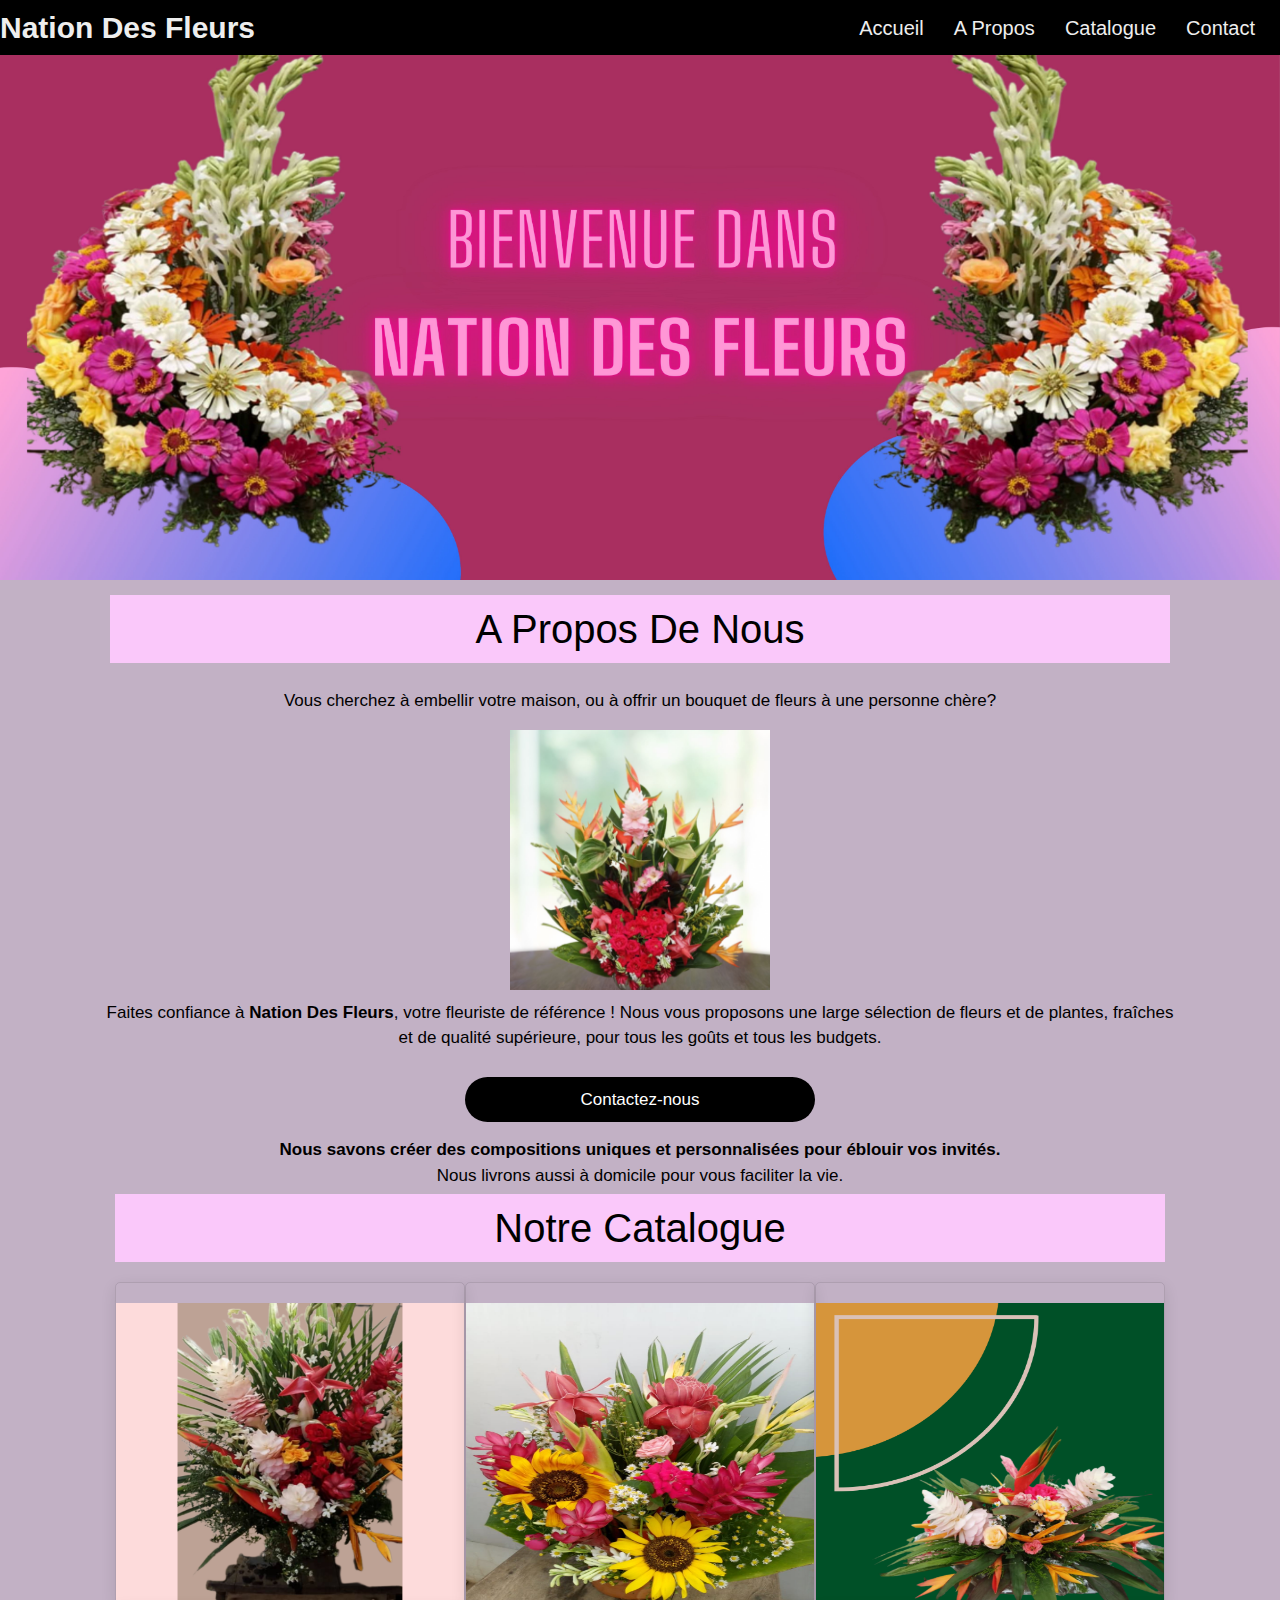
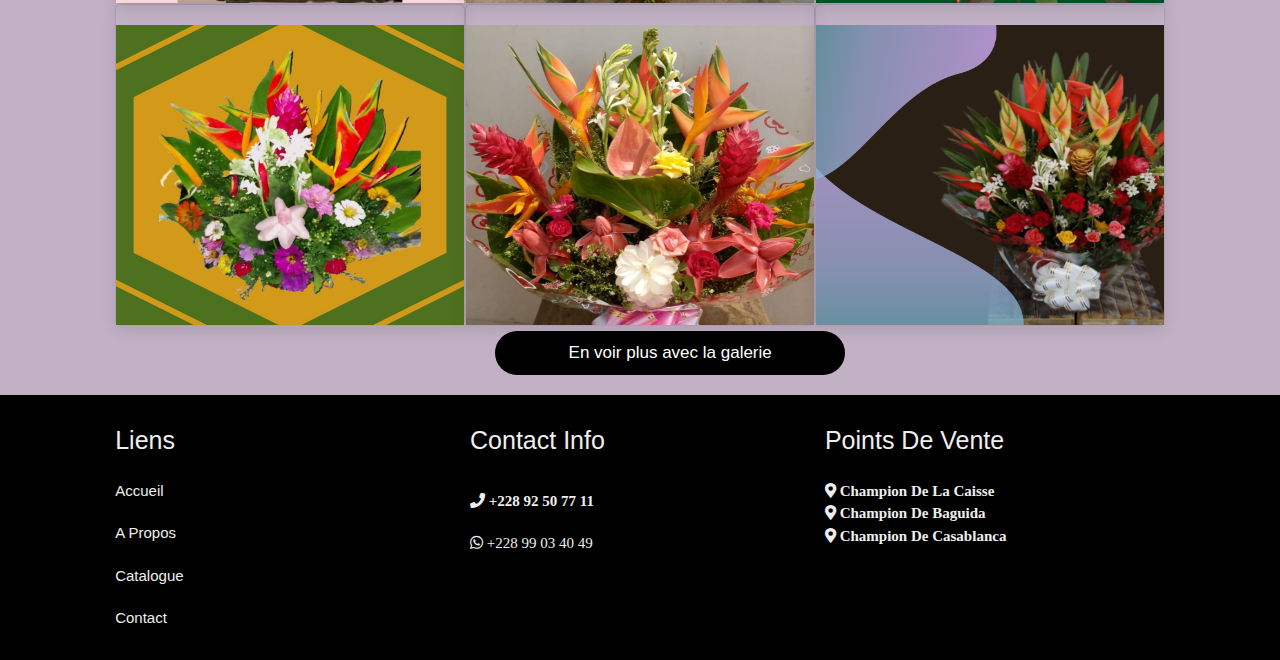
<file: index.html>
<!DOCTYPE html>
<html lang="en">
<head>
    <meta charset="UTF-8">
    <meta http-equiv="X-UA-Compatible" content="IE=edge">
    <meta name="viewport" content="width=device-width, initial-scale=1.0">
    <title>Nation des fleurs</title>

    <meta name="google-site-verification" content="yxJxtv7pwKBCCbDEtnCuwD8nS25QI1_Sfx480kP1o2M" />
    <!-- font awesome cdn link  -->
    <link rel="stylesheet" href="https://cdnjs.cloudflare.com/ajax/libs/font-awesome/5.15.3/css/all.min.css">
    <link rel="stylesheet" href="https://stackpath.bootstrapcdn.com/bootstrap/4.3.1/css/bootstrap.min.css">
    <!-- custom css file link  -->
    <link rel="stylesheet" href="css/style.css">

</head>
<body>

<!-- header section starts  -->

<header >

    <input type="checkbox" name="" id="toggler">
    <label for="toggler" class="fas fa-bars"></label>

    <a href="#" class="logo">Nation des fleurs</a>

    <nav class="navbar">
        <a href="#home">Accueil</a>
        <a href="#about">A propos </a>
        <a href="#products">Catalogue</a>
        <a href="#contact">contact</a>
    </nav>

</header>

<!-- header section ends 

<div class="slider-container">
            <div class="menu">
                <label for="slide-dot-1"></label>
                <label for="slide-dot-2"></label>
                <label for="slide-dot-3"></label>
            </div>

            <input class="slide-input" id="slide-dot-1" type="radio" name="slides" checked>
            <img class="slide-img" src="images/3.png">

            <input class="slide-input" id="slide-dot-2" type="radio" name="slides">

            <img class="slide-img" src="images/4.png">


        </div>
        <div class="content" >
       
            <h3>BIENVENUE DANS NATION DES FLEURS!</h3>
            <a href="#products" class="btn">Notre Catalogue</a>
        </div>-->

<!-- home section starts 

<div class="home" id="home">
    
    <div class="content" >
       
        <h3>BIENVENUE DANS NATION DES FLEURS!</h3>
        <a href="#products" class="btn">Notre Catalogue</a>
    </div>
    
</div>
 -->
 <div class="home" id="home">
    <div id="carouselExampleControls" class="carousel slide" data-ride="carousel">
      <div class="carousel-inner">
        
        <div class="carousel-item active">
          <img src="images/img1.jpg" class="d-block w-100" alt="Image 2">

        </div>
        <div class="carousel-item">
          <img src="images/IMG2.jpg" class="d-block w-100" alt="Image 3">
        </div>
      </div>
      <a class="carousel-control-prev" href="#carouselExampleControls" role="button" data-slide="prev">
        <span class="carousel-control-prev" aria-hidden="true"></span>
        <span class="sr-only">Previous</span>
      </a>
      <a class="carousel-control-next" href="#carouselExampleControls" role="button" data-slide="next">
        <span class="carousel-control-next" aria-hidden="true"></span>
        <span class="sr-only">Next</span>
      </a>
    </div>
</div>
    

<!-- home section ends -->

<!-- about section starts  -->

<section class="about" id="about">

    <h1 class="headings"> <span> A propos de </span> nous </h1>

    <div class="row">
        <!-- <div class="text-above">
            <p>Vous cherchez à embellir votre maison, ou à offrir un bouquet de fleurs à une personne chère? </p>
          </div>
          <img src="images/12.jpg" alt="">
          <div class="text-below">
            <p>
                Faites confiance à <strong>Nation des fleurs</strong>, votre fleuriste de référence ! 
                Nous vous proposons une large sélection de fleurs et de plantes, fraîches et de qualité supérieure, pour tous les goûts et tous les budgets.</p>  
            <a href="#contact" class="btn">Contactez-nous</a> 
            <div class="p"><p >Notre entreprise propose également des services de livraison pour vous faciliter la vie. </p></div>
            
          </div> -->
        
         <div class="content">
            <p>Vous cherchez à embellir votre maison, ou à offrir un bouquet de fleurs à une personne chère? </p>
            <div class="side"> <img src="images/12.jpg" alt=""></div>

            <p>
                Faites confiance à <strong>Nation des fleurs</strong>, votre fleuriste de référence ! 
                Nous vous proposons une large sélection de fleurs et de plantes, fraîches et de qualité supérieure, pour tous les goûts et tous les budgets.</p>  
         </div>
         </div>
    
            <div class="contents" >
                <a href="#contact" class="btn">Contactez-nous</a>      
            </div>
            <br>
    <div class="p"><p><strong>Nous savons créer des compositions uniques et personnalisées pour éblouir vos invités. </strong> <br/>
        
        Nous livrons aussi à domicile pour vous faciliter la vie. </p></div> 
  
</section>

<!-- about section ends -->



<!-- prodcuts section starts  -->


<section class="products" id="products">

    <h1 class="heading"> Notre <span>Catalogue</span> </h1>

    <div class="box-container">
        <div class="box ">
           
            <div class="image">
                <img src="images/4.png" alt="">
                
            </div>
           
        </div>

        <div class="box">
            
            <div class="image">
                <img src="image/322.jpg"  alt="">
                
            </div>
            
        </div>

        <div class="box">
            
            <div class="image">
                <img src="images/6.png" alt="">
                
            </div>
            
        </div>

        <div class="box">
            
            <div class="image">
                <img src="images/11.jpg" alt="">
                
            </div>
            
        </div>

        <div class="box">
            
            <div class="image">
                <img src="images/31.jpg" alt="">
                
            </div>
            
        </div>

        <div class="box">
           
            <div class="image">
                <img src="images/5.png" alt="">
                
                
            </div>
            
        </div>
        
    

<div class="contens" >
    <a href="galerie.html#products" class="btns">En voir plus avec la galerie</a>      
</div>

</section>

<!-- prodcuts section ends -->


<!-- contact section starts  -->


<!-- contact section ends -->

<!-- footer section starts  -->

<section class="footer" class="contact" id="contact">

    <div class="box-container">

        <div class="box">
            <h3 class="content">liens</h3>
            <a href="#home">accueil</a>
            <a href="#about">a propos</a>
            <a href="#products">catalogue</a>
            <a href="#contact">contact</a>
        </div>


        <div class="box">
            <h3>contact info</h3>
            <ul>
               
                <li> <a href="tel:+228 92 50 77 11"><i class="fas fa-phone"> +228 92 50 77 11</i> </a></li>
                <li> <a href="https://wa.me/22899034049"><i class="fab fa-whatsapp"> +228 99 03 40 49</i></a></li>
            </ul>
        
        </div>

   
    <div class="box">
        <h3>Points de vente </h3>
        <ul >
          
            
            <li><i class="fas fa-map-marker-alt"> Champion de la caisse </i></li>
            <li>  <i class="fas fa-map-marker-alt"> Champion de baguida </i></li>
            <li><i class="fas fa-map-marker-alt"> Champion de Casablanca </i></li>
        </ul>
        
        </div>

    </div>

</section>

<!-- footer section ends -->
<script src="https://code.jquery.com/jquery-3.3.1.slim.min.js"></script>
<script src="https://cdnjs.cloudflare.com/ajax/libs/popper.js/1.14.7/umd/popper.min.js"></script>
<script src="https://stackpath.bootstrapcdn.com/bootstrap/4.3.1/js/bootstrap.min.js"></script>

    
</body>
</html>
</file>
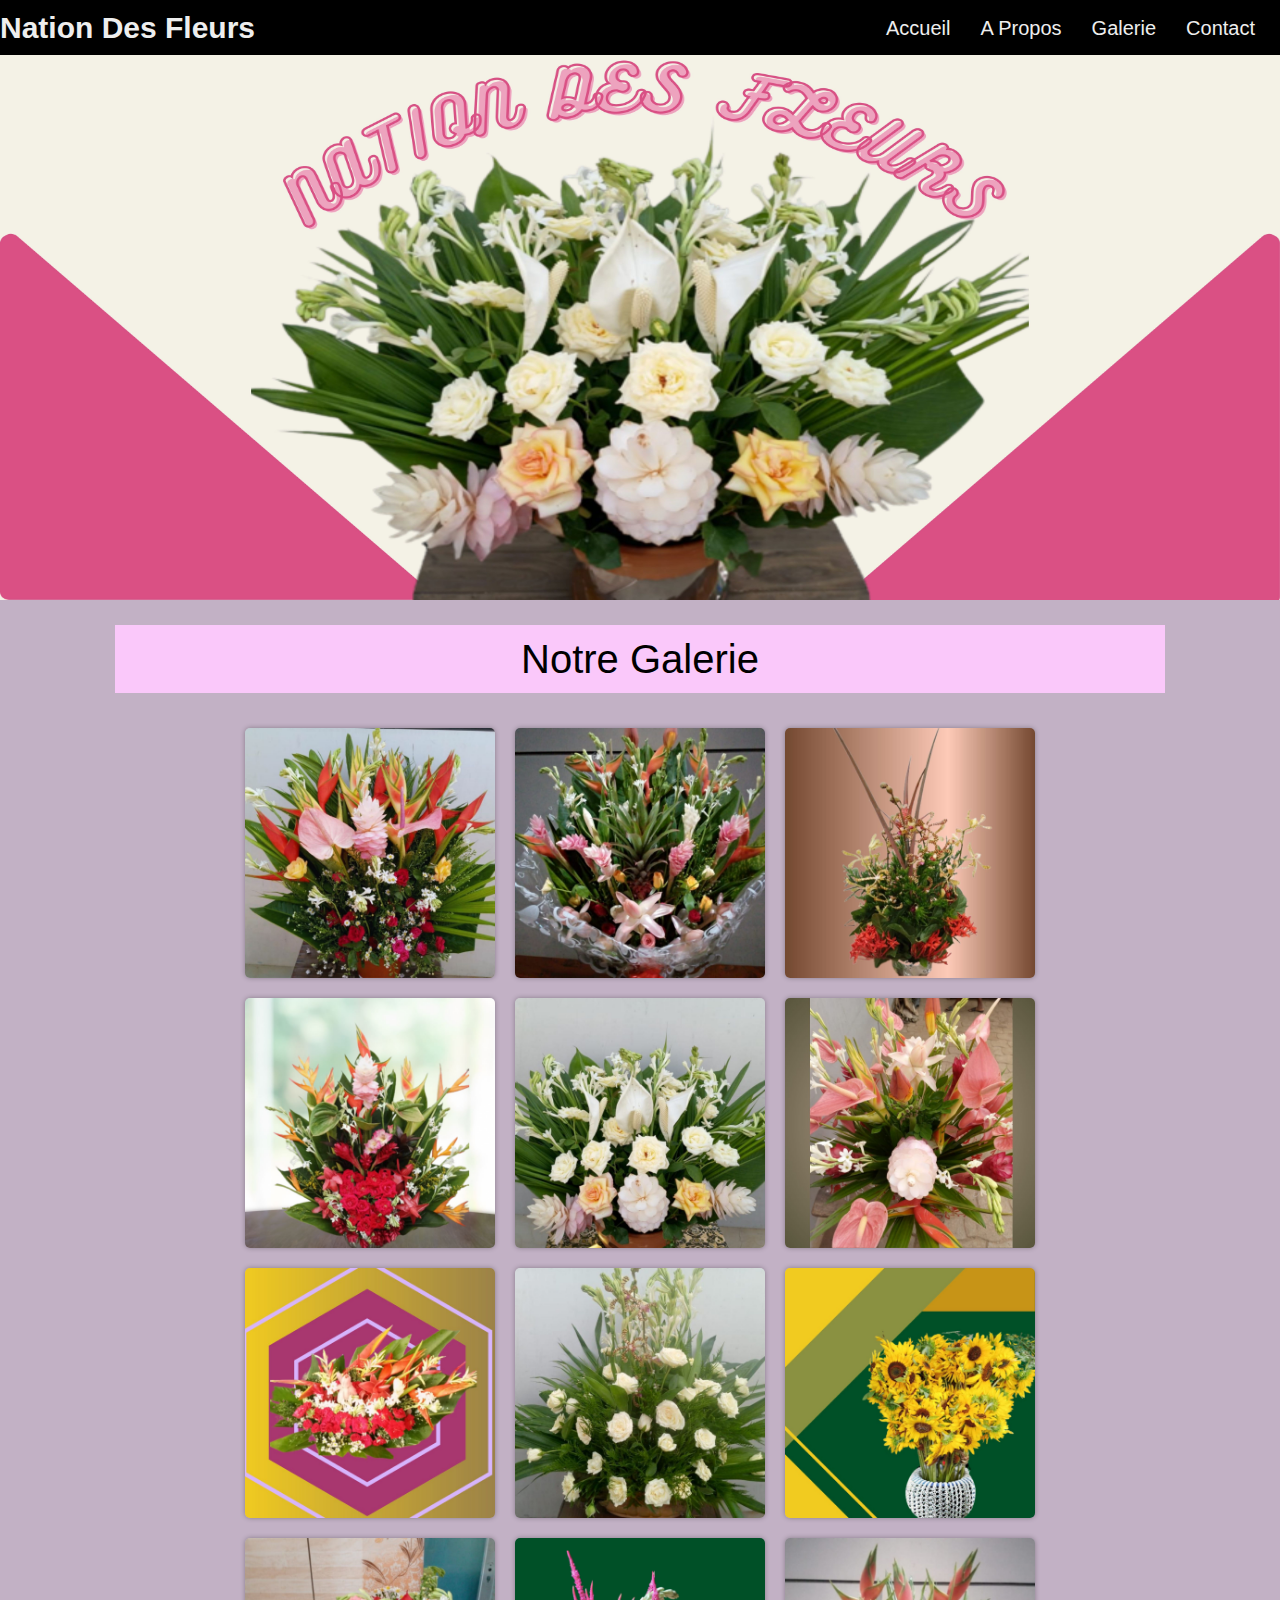
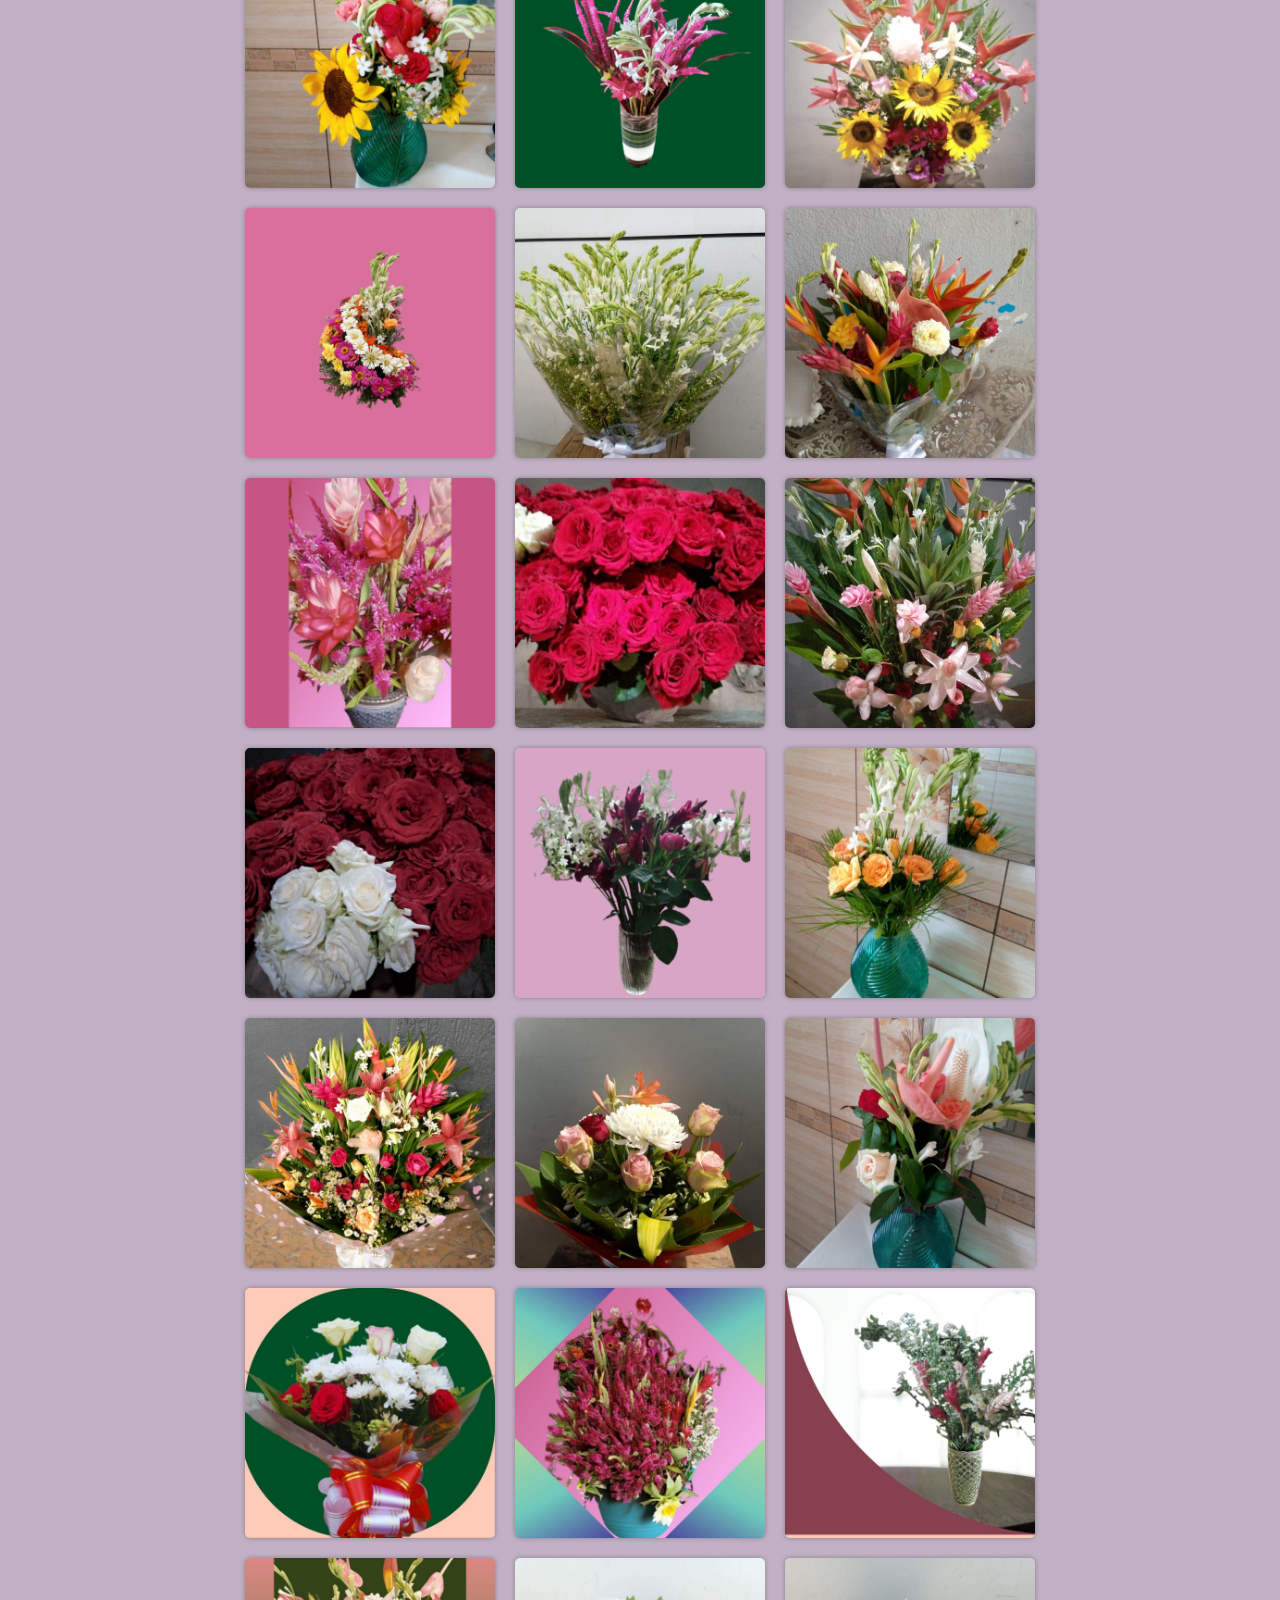
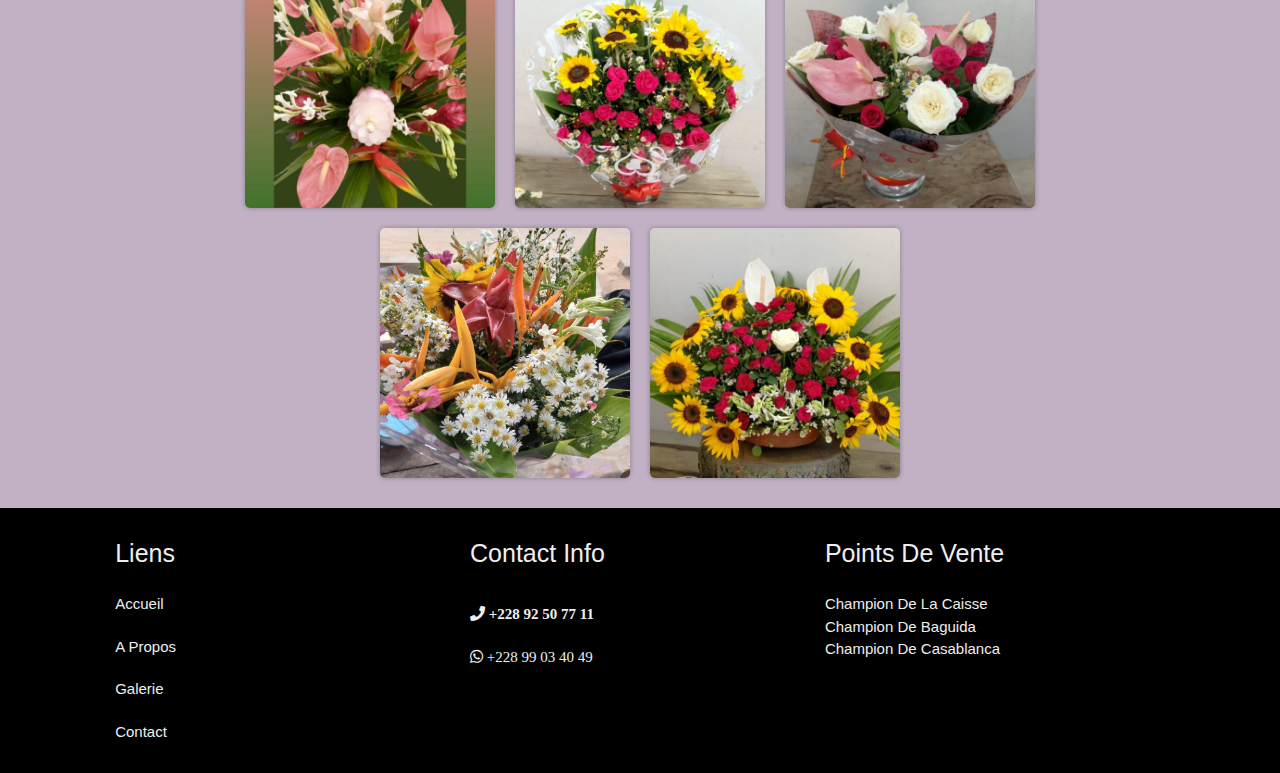
<file: galerie.html>
<!DOCTYPE html>
<html lang="en">
<head>
    <meta charset="UTF-8">
    <meta http-equiv="X-UA-Compatible" content="IE=edge">
    <meta name="viewport" content="width=device-width, initial-scale=1.0">
    <title>Nation des fleurs galerie</title>

    
    <!-- font awesome cdn link  -->
    <link rel="stylesheet" href="https://cdnjs.cloudflare.com/ajax/libs/font-awesome/5.15.3/css/all.min.css">
    <link rel="stylesheet" href="https://stackpath.bootstrapcdn.com/bootstrap/4.3.1/css/bootstrap.min.css">
    <!-- custom css file link  -->
    <link rel="stylesheet" href="css/style.css">

</head>
<body>

<!-- header section starts  -->

<header >

    <input type="checkbox" name="" id="toggler">
    <label for="toggler" class="fas fa-bars"></label>

    <a href="#" class="logo">Nation des fleurs</a>

    <nav class="navbar">
        <a href="index.html#home">Accueil</a>
        <a href="index.html#about">A propos </a>
        <a href="#products">Galerie</a>
        <a href="#contact">contact</a>
    </nav>
   
</header>
<div class="homes" id="homes">
<div class="header-image-menu">
  <img src="images/bannières.jpg" alt="">
</div>
</div>
<!-- header section ends 

<div class="slider-container">
            <div class="menu">
                <label for="slide-dot-1"></label>
                <label for="slide-dot-2"></label>
                <label for="slide-dot-3"></label>
            </div>

            <input class="slide-input" id="slide-dot-1" type="radio" name="slides" checked>
            <img class="slide-img" src="images/3.png">

            <input class="slide-input" id="slide-dot-2" type="radio" name="slides">

            <img class="slide-img" src="images/4.png">


        </div>
        <div class="content" >
       
            <h3>BIENVENUE DANS NATION DES FLEURS!</h3>
            <a href="#products" class="btn">Notre Catalogue</a>
        </div>-->

<!-- home section starts 

<div class="home" id="home">
    
    <div class="content" >
       
        <h3>BIENVENUE DANS NATION DES FLEURS!</h3>
        <a href="#products" class="btn">Notre Catalogue</a>
    </div>
    
</div>
 -->
  <!-- <div class="homes" id="homes">
    <div>
   <img src="images/bannières.jpg" alt="">

    </div>
</div> -->
    

<!-- home section ends -->


<!-- prodcuts section starts  -->


<section class="products" id="products">

    <h1 class="headins"> Notre <span>Galerie</span> </h1>

    <div class="gallery">
        <!-- 1 -->
        <a href="image1.jpg">
          <img src="image/33.jpg" alt="Image 1">
        </a>
        <a href="image2.jpg">
          <img src="image/47.jpg" alt="Image 2">
        </a>
        <a href="image3.jpg">
          <img src="image/20.jpg" alt="Image 3">
        </a>
        <a href="image4.jpg">
          <img src="images/12.jpg" alt="Image 4">
        </a>
        <!-- 2 -->
        <a href="image5.jpg">
          <img src="image/27.jpg" alt="Image 5">
        </a>
          <a href="image6.jpg">
            <img src="image/35.jpg" alt="Image 6">
          </a>
          <a href="image7.jpg">
            <img src="image/19.jpg" alt="Image 7">
          </a> 
          <a href="image8.jpg">
            <img src="image/29.jpg" alt="Image 8">
          </a>
          <!-- 3 -->
          <a href="image9.jpg">
            <img src="image/10.jpg" alt="Image 9">
          </a>
          <a href="image10.jpg">
            <img src="image/46.jpg" alt="Image 10">
          </a>
          <a href="image11.jpg">
            <img src="image/7.png" alt="Image 11">
          </a>
          <a href="image12.jpg">
            <img src="image/38.jpg" alt="Image 12">
          </a>
         <!-- 4 -->
         <a href="image13.jpg">
            <img src="image/1.png" alt="Image 13">
          </a>
          <a href="image14.jpg">
            <img src="image/34.jpg" alt="Image 14">
          </a>
          <a href="image15.jpg">
            <img src="image/32.jpg" alt="Image 15">
          </a>
          <a href="image16.jpg">
            <img src="image/22.jpg" alt="Image 16">
          </a>

          <!-- 5 -->
          <a href="image17.jpg">
            <img src="image/39.jpg" alt="Image 17">
          </a>
          <a href="image18.jpg">
            <img src="image/32.jpeg" alt="Image 18">
          </a>
          <a href="image20.jpg">
            <img src="image/30.jpg" alt="Image 20">
          </a>
          <a href="image19.jpg">
            <img src="image/9.png" alt="Image 19">
          </a>
          
          <!-- 6 -->
          <a href="image21.jpg">
            <img src="image/43.jpg" alt="Image 21">
          </a>
          <a href="image22.jpg">
            <img src="image/45.jpg" alt="Image 22">
          </a>
          <a href="image23.jpg">
            <img src="image/42.jpg" alt="Image 23">
          </a>
          <a href="image24.jpg">
            <img src="image/52.jpg" alt="Image 24">
          </a>

          <!-- 7 -->
          <a href="image21.jpg">
            <img src="image/55.jpg" alt="Image 21">
          </a>
          <a href="image22.jpg">
            <img src="image/56.jpg" alt="Image 22">
          </a>
          
          <a href="image24.jpg">
            <img src="images/56.jpg" alt="Image 24">
          </a>
          <a href="image23.jpg">
          <img src="image/53.jpg" alt="Image 23">
          </a>
          <!-- 8 -->
          <a href="image25.jpg">
            <img src="image/48.jpg" alt="Image 25">
          </a>
          <a href="image26.jpg">
            <img src="image/40.jpg" alt="Image 26">
          </a>
          <a href="image27.jpg">
            <img src="image/33.jpeg" alt="Image 27">
          </a>
          <a href="image28.jpg">
            <img src="image/51.jpg" alt="Image 28">
          </a>
      </div>
</div>



</section>

<!-- prodcuts section ends -->


<!-- contact section starts  -->


<!-- contact section ends -->

<!-- footer section starts  -->

<section class="footer" class="contact" id="contact">

    <div class="box-container">

        <div class="box">
            <h3 class="content">liens</h3>
            <a href="index.html#home">accueil</a>
            <a href="index.html#about">a propos</a>
            <a href="#products">galerie</a>
            <a href="#contact">contact</a>
        </div>


        <div class="box">
            <h3>contact info</h3>
            <ul>
                
              <li> <a href="tel:+228 92 50 77 11"><i class="fas fa-phone"> +228 92 50 77 11</i> </a></li>
              <li> <a href="https://wa.me/22899034049"><i class="fab fa-whatsapp"> +228 99 03 40 49</i></a></li>
            </ul>
        
        </div>

   
    <div class="box">
        <h3>Points de vente </h3>
        <ul >
            <li>Champion de la caisse</li>
            <li>Champion de baguida</li>
            <li>Champion de Casablanca</li>
        </ul>
        
        </div>

    </div>

</section>

<!-- footer section ends -->
<script src="https://code.jquery.com/jquery-3.3.1.slim.min.js"></script>
<script src="https://cdnjs.cloudflare.com/ajax/libs/popper.js/1.14.7/umd/popper.min.js"></script>
<script src="https://stackpath.bootstrapcdn.com/bootstrap/4.3.1/js/bootstrap.min.js"></script>

    
</body>
</html>
</file>
<file: css/style.css>
:root{
    --pink:rgb(250, 200, 250);
}

*{
    margin:0; padding:0;
    box-sizing: border-box;
    font-family: Verdana, Geneva, Tahoma, sans-serif;
    outline: none; border:none;
    text-decoration: none;
    text-transform: capitalize;
    transition: .2s linear;
}

html{
    font-size: 62.5%;
    scroll-behavior: smooth;
    scroll-padding-top: 6rem;
    overflow-x: hidden;
}

section{
    padding:2rem 9%;
}
body{
    background:rgb(194, 177, 197);
}

.heading{
    text-align: center;
    font-size: 4rem;
    font-family: Impact, Charcoal, "Helvetica Inserat", "Bitstream Vera Sans Bold", "Arial Black", sans-serif;
    color:black;
    padding:1rem;
    margin:2rem 0;
    margin-top: -4rem;
    background:rgb(250, 200, 250);
   
}
.headins{
    text-align: center;
    font-size: 4rem;
    font-family: Impact, Charcoal, "Helvetica Inserat", "Bitstream Vera Sans Bold", "Arial Black", sans-serif;
    color:black;
    padding:1rem;
    margin:2.5rem 0;
    background:rgb(250, 200, 250);
   
}
.headings{
    text-align: center;
    font-size: 4rem;
    font-family: Impact, Charcoal, "Helvetica Inserat", "Bitstream Vera Sans Bold", "Arial Black", sans-serif;
    color:black;
    padding:1rem;
    margin:-5px;
    background:rgb(250, 200, 250);
   
}

.headins span{
    color:var(--black);
    font-family: Impact, Charcoal, "Helvetica Inserat", "Bitstream Vera Sans Bold", "Arial Black", sans-serif;
}

.heading span{
    color:var(--black);
    font-family: Impact, Charcoal, "Helvetica Inserat", "Bitstream Vera Sans Bold", "Arial Black", sans-serif;
}
.headings span{
    color:var(--black);
    font-family: Impact, Charcoal, "Helvetica Inserat", "Bitstream Vera Sans Bold", "Arial Black", sans-serif;
}

.btn{
    display:block;
    border-radius: 5rem;
    background:black;
    color:#fff;
    padding:.9rem 3.5rem;
    cursor: pointer;
    font-size: 1.7rem;
    text-align: center;
    margin: 0 auto;
    margin-top: -2rem;
    /* margin-top: 0px;
     */
    
    width:350px;
    text-transform : none;
   
}

.btn:hover{
    background:var(--pink);
}
.btns{
    display:block;
    border-radius: 5rem;
    background:black;
    color:#fff;
    padding:.9rem 3.5rem;
    cursor: pointer;
    font-size: 1.7rem;
    text-align: center;
    margin: 0 auto;
    margin-top: 5px;
    /* margin-top: 0px;
     */
    margin-left: 380px;
    width:350px;
    text-transform : none;
   
}

.btns:hover{
    background:var(--pink);
}

header{
    position: fixed;
    top:0; left:0; width: 100%;
    background:black;
    padding:0.5em 0;
    display: flex;
    align-items: center;
    justify-content: space-between;
    z-index: 9999;
    overflow: hidden;
   
}
/* position: fixed;
    top:0; left:0; right:0;
    background:black;
    padding:1rem 9%;
    display: flex;
    align-items: center;
    justify-content: space-between;
    z-index: 1000;
    box-shadow: 0 .5rem 1rem rgba(175, 170, 170, 0.1); */
    .header-image-menu{
        top: 20px;
        position: relative;
    }
    .header-image-menu img{
        width: 100%;
        margin: none;
        padding: none;
    }
header .logo{
    font-size: 3rem;
    color:#eee;
    font-weight: bolder;
}

header nav{background: black;}

header .navbar a{
    
    font-size: 2rem;
    padding:0 1.5rem;
    color:#eee;
}

header .navbar a:hover{
    color:var(--pink);
}

header .icons a{
    font-size: 2.5rem;
    color:rgb(187, 150, 221);
    margin-left: 1.5rem;
}

header .icons a:hover{
    color:var(--pink);
}

header #toggler{
    display: none;
}

header .fa-bars{
    font-size: 3rem;
    color:#eee;
    background-color:black ;
    border-radius: .5rem;
    padding:.5rem 1.5rem;
    cursor: pointer;
    border:.1rem solid rgba(0,0,0,.3);
    display: none;
}

img {
    max-width: 100%;
}
.slider-container {
    align-items: center;
    min-height: 100vh;
     /*position: relative;
    margin: auto;
    height: 350px; */
    background-size: cover;
    background-position: center;
    overflow: hidden;
    
}
.menu {
    position: absolute;
    left: 0;
    z-index: 11;
    width: 100%;
    bottom: 0;
    text-align: center;
}
.menu label {
    cursor: pointer;
    display: flex;
    width: 10px;
    height: 10px;
    background: #ccc;
    border-radius: 50px;
    margin: 0 0.2em 1em;
}
.menu label:hover,.menu label:focus {
    background: #1c87c9;
}
.slide-input{
    opacity: 0;
}
.slide-img {
    /* width: 100%;
    height: 300px; */
    position: absolute;
    top: 0;
    left: 100%;
    z-index: 10;
    transition: left 0s 0.75s;
}
[id^="slide"]:checked + .slide-img {
    left: 0;
    z-index: 100;
    transition: left 0.65s ease-out;
}

/* .home{
    display: flex;
    align-items: center;
    min-height: 100vh;
    background:url(../images/3.png) no-repeat; 
    background-size: cover;
    background-position: center;
    animation: defilement1 12s linear infinite;
}
@keyframes defilement1{
    0%{transform: translate(0,0);}
    100%{transform: translate(-2880px,0);}
}
.home .content{
    max-width: 100rem;
    text-align: center;

}

.d2{
    display: flex;
    align-items: center;
    min-height: 100vh;
    background:url(../images/3.png) ; 
    background-size: cover;
    background-position: center;
    animation: defilement2 12s linear infinite;
}

@keyframes defilement2{
    0%{transform: translate(0,0);}
    100%{transform: translate(-75%,0);}
    
}
.home:hover, .d2:hover{
    animation-play-state: paused;
}

.home .content h3{
    display: flex;
    font-size: 6rem;
    color:black;
    

}

.home .content span{
    font-size: 3.5rem;
    color:var(--pink);
    padding:1rem 0;
    line-height: 1.5;
}

.home .content p{
    font-size: 1.5rem;
    color:#999;
    padding:1rem 0;
    line-height: 1.5;
} */


.home {
    margin-top: 30px;
    pointer-events: none;
}
.home img {
    height: 550px;
   
}

.homes {
    margin-top: 30px;
    pointer-events: none;
}
.homes img {
    height: 550px;
   
}

.gallery {
    display: flex;
    flex-wrap: wrap;
    justify-content: center;
  }
  
  .gallery a {
    margin: 10px;
    text-decoration: none;
  }
  
  .gallery img {
    width: 250px;
    height: 250px;
    object-fit: cover;
    border-radius: 5px;
    box-shadow: 0 0 5px rgba(0,0,0,0.3);
    transition: transform 0.3s;
  }
  
  .gallery img:hover {
    transform: scale(1.1);
  }

.side img{
    flex:1 1 40rem;
    height: 260px;
    width: 260px;
    margin: 0 auto;
    display: grid;
    align-items: center; 
    grid-template-columns: 1fr 1fr 1fr;
    column-gap: 5px;
    /* margin-top: -7px;
    margin-left: 10px; */
   
   width: auto;
   text-align: center;
    
}

  

.about .row{
    display: flex;
    align-items: center;
    gap:2rem;
    flex-wrap: wrap;
    padding:2rem 0;
    padding-bottom: 3rem;
    width: auto;
}



.about .row .content{
    flex:1 1 40rem;
    /* margin-top: -130px; */
}

.about .row .content h3{
    font-size: 3rem;
    color:black;
}
.about .p  p{
    font-size: 1.7rem;
    text-transform : none;
    color:black;
    margin: 0 auto;
    padding:.6rem 0;
    padding-top: 1rem;
    line-height: 1.5;
    text-align: center;
    margin-top: -1rem;
    
}
.about .p  p strong{
    font-size: 1.7rem;
    text-transform : none;
    color:black;
    margin: 0 auto;
    padding:.6rem 0;
    padding-top: 1rem;
    line-height: 1.5;
    text-align: center;
    margin-top: -1rem;
    
}

.about .row .content p{
    font-size: 1.7rem;
    text-transform : none;
    color:black;
    padding:.6rem 0;
    padding-top: 1rem;
    line-height: 1.5;
    text-align: center;
  
}

.icons-container{
    background:#272222;
    display: flex;
    flex-wrap: wrap;
    gap:1.5rem;
    padding-top: 5rem;
    padding-bottom: 5rem;
}

.icons-container .icons{
    background:#fff;
    border:.1rem solid rgba(0,0,0,.1);
    padding:2rem;
    display: flex;
    align-items: center;
    flex:1 1 25rem;
}

.icons-container .icons img{
    height:5rem;
    margin-right: 2rem;
}

.icons-container .icons h3{
    color:#333;
    padding-bottom: .5rem;
    font-size: 1.5rem;
}

.icons-container .icons span{
    color:#555;
    font-size: 1.3rem;
}

.products .box-container{
    display: flex;
    flex-wrap: wrap;
    gap:1 rem;
}

.products .box-container .box{
    flex:1 1 30rem;
    box-shadow: 0 .5rem 1.5rem rgba(0,0,0,.1);
    border-radius: .5rem;
    border:.1rem solid rgba(0,0,0,.1);
    position: relative;    
}

.products .box-container .box .discount{
    position: absolute;
    top:1rem; left:1rem;
    padding:.7rem 1rem;
    font-size: 2rem;
    color:var(--pink);
    background:rgba(255, 51, 153,.05);
    z-index: 1;
    border-radius: .5rem;
}

.products .box-container .box .image{
    position: relative;
    text-align: center;
    padding-top: 2rem;
    overflow:hidden;
    pointer-events: none;
    
}

.products .box-container .box .image img{
    height:30rem;
    width:35rem;
}

.products .box-container .box:hover .image img{
    transform: scale(1.1);
}

.products .box-container .box .image .icons{
    position: absolute;
    bottom:-7rem; left:0; right:0;
    display: flex;
}

.products .box-container .box:hover .image .icons{
    bottom:0;
}

.products .box-container .box .image .icons a{
    height: 5rem;
    line-height: 5rem;
    font-size: 2rem;
    width:50%;
    background:var(--pink);
    color:#fff;
}

.products .box-container .box .image .icons .cart-btn{
    border-left: .1rem solid #fff7;
    border-right: .1rem solid #fff7;
    width:100%;
}

.products .box-container .box .image .icons a:hover{
    background:#333;
}

.products .box-container .box .content{
    padding:2rem;
    text-align: center;
}

.products .box-container .box .content h3{
    font-size: 2.5rem;
    color:#333;
}

.products .box-container .box .content .price{
    font-size: 2.5rem;
    color:var(--pink);
    font-weight: bolder;
    padding-top: 1rem;
}

.products .box-container .box .content .price span{
    font-size: 1.5rem;
    color:#999;
    font-weight: lighter;
    text-decoration: line-through;
}

.review .box-container{
    display: flex;
    flex-wrap: wrap;
    gap:1.5rem;
}

.review .box-container .box{
    flex:1 1 30rem;
    box-shadow: 0 .5rem 1.5rem rgba(0,0,0,.1);
    border-radius: .5rem;
    padding:3rem 2rem;
    position: relative;
    border:.1rem solid rgba(0,0,0,.1);
}

.review .box-container .box .fa-quote-right{
    position: absolute;
    bottom:3rem; right:3rem;
    font-size: 6rem;
    color:#eee;
}

.review .box-container .box .stars i{
    color:var(--pink);
    font-size: 2rem;
}

.review .box-container .box p{
    color:#999;
    font-size: 1.5rem;
    line-height: 1.5;
    padding-top: 2rem;
}

.review .box-container .box .user{
    display: flex;
    align-items: center;
    padding-top: 2rem;
}

.review .box-container .box .user img{
    height:6rem;
    width:6rem;
    border-radius: 50%;
    object-fit: cover;
    margin-right: 1rem;
}

.review .box-container .box .user h3{
    font-size: 2rem;
    color:#333;
}

.review .box-container .box .user span{
    font-size: 1.5rem;
    color:#999;
}

.contact .row{
    display: flex;
    flex-wrap: wrap-reverse;
    gap:1.5rem;
    align-items: center;
}

.contact .row form{
    flex:1 1 40rem;
    padding:2rem 2.5rem;
    box-shadow: 0 .5rem 1.5rem rgba(0,0,0,.1);
    border:.1rem solid rgba(0,0,0,.1);
    background: #fff;
    border-radius: .5rem;
}

.contact .row .image{
    flex:1 1 40rem;
}

.contact .row .image img{
    width: 100%;
}

.contact .row form .box{
    padding:1rem;
    font-size: 1.7rem;
    color:#333;
    text-transform: none;
    border:.1rem solid rgba(0,0,0,.1);
    border-radius: .5rem;
    margin:.7rem 0;
    width: 100%;
}

.contact .row form .box:focus{
    border-color: var(--pink);
}

.contact .row form textarea{
    height: 15rem;
    resize: none;
}

.footer .box-container{
    display: flex;
    flex-wrap: wrap;
    gap:1.5rem;
}

.footer .box-container .box{
    flex:1 1 25rem;
}

.footer .box-container .box h3{
    color:#eee;
    font-size: 2.5rem;
    padding:1rem 0;
}

.footer .box-container .box a{
    display: block;
    color:#eee;
    font-size: 1.5rem;
    padding:1rem 0;
}
.footer .box-container .box ul{
    list-style-type: none;
    display: block;
    color:#eee;
    font-size: 1.5rem;
    padding:1rem 0;
}

.footer .box-container .box a:hover{
    color:var(--pink);
    text-decoration: underline;
}

.footer .box-container .box  img{
    margin-top: 1rem;
}

.footer .credit{
    text-align: center;
    padding:1.5rem;
    margin-top: 1.5rem;
    padding-top: 2.5rem;
    font-size: 2rem;
    color:#333;
    border-top: .1rem solid rgba(0,0,0,.1);
    padding-bottom: 9rem;
}

.footer .credit span{
    color:var(--pink);
}















/* media queries  */
@media (max-width:991px){
    
    html{
        font-size: 55%;
    }

    header{
        padding: 0.4em;
    }

    section{
        padding:2rem;
    }
    .heading{
       
        margin:3rem 0;
        margin-top: -4rem;
    }
    .headins{
       
        margin-top: 2rem;
    }
.btn{
   
    width: 250px;
    margin-top: -4rem;
}
.btns{
    margin-left: 35px;
    width: 250px;
}
    .home{
        background-position: left;
    }

    .home img{
        height: 300px;
        margin: auto;
        margin-top: -1rem;
    }
    .homes{
        background-position: left;
    }
    .header-image-menu img{
        height: 300px;
        margin: auto;
        margin-top: -1rem;
    }
    .about .row .content p{
        /* font-size: 1.7rem;
        text-transform : none;
        color:black;
        padding:.6rem 0;
        padding-top: 1rem;
        line-height: 1.5; */
        text-align: center;
      
    }
    .about .p p{
        /* font-size: 1.7rem;
        text-transform : none;
        color:black;
        padding:.6rem 0;
        padding-top: 1rem;
        line-height: 1.5; */
        text-align: center;
      
    }
    

}

@media (max-width:768px){
    
    header .fa-bars{
        display: block;
    }

    header .navbar{
        
        position:absolute;
        top:100%; left:0; width: 100%;
        background:black;
        border-top: .1rem solid rgba(0,0,0,.1);
        clip-path: polygon(0 0, 100% 0, 100% 0, 0 0);
    }

    header #toggler:checked ~ .navbar{
        clip-path:polygon(0 0, 100% 0, 100% 100%, 0% 100%);
    }

    header .navbar a{
        color: #eee;
        margin:1.5rem;
        padding:1.5rem;
        background:#555;
        border:.1rem solid rgba(0,0,0,.1);
        display: block;
    }

    .home .content h3{
        font-size: 5rem;
    }

    .home .content span{
        font-size: 2.5rem;
    }

    .icons-container .icons h3{
        font-size: 2rem;
    }
    
    .icons-container .icons span{
        font-size: 1.7rem;
    }
    
}

@media (max-width:450px){
    
    html{
        font-size: 50%;
    }

    .heading{
        font-size: 3rem;
    }

}
ul.location_icon {
    list-style: none;
    display: flex;
    justify-content: center;
    flex-wrap: wrap;
    padding-top: 5px;
}
ul.location_icon li {
    float: left;
    height: 60px;
    color: rgb(84, 101, 156);
    display: flex;
    flex-wrap: wrap;
    align-items: center;
    padding-right: 20px;
}
ul.location_icon li:last-child {
    padding-right: 0px;
}
ul.location_icon span {
    font-size: 17px;
    font-weight: 400;
}
ul.location_icon {
    list-style: none;
    display: flex;
    justify-content: center;
    flex-wrap: wrap;
    padding-top: 5px;
}
ul.location_icon li {
    float: left;
    height: 60px;
    color: rgb(31, 30, 30);
    display: flex;
    flex-wrap: wrap;
    align-items: center;
    padding-right: 20px;
}
ul.location_icon li:last-child {
    padding-right: 0px;
}
ul.location_icon span {
    font-size: 17px;
    font-weight: 400;
}
ul.link li {
    display: inline-block;
    padding: 8px 15px;
    padding-bottom: 8px;
    padding-bottom: 45px;
}
ul.link li a {
    color: #eee;
    font-size: 17px;
}
ul.link li a:hover {
    color: #308409;
}

.footer{
    color: #eee;
    background-color: black;
}
</file>
